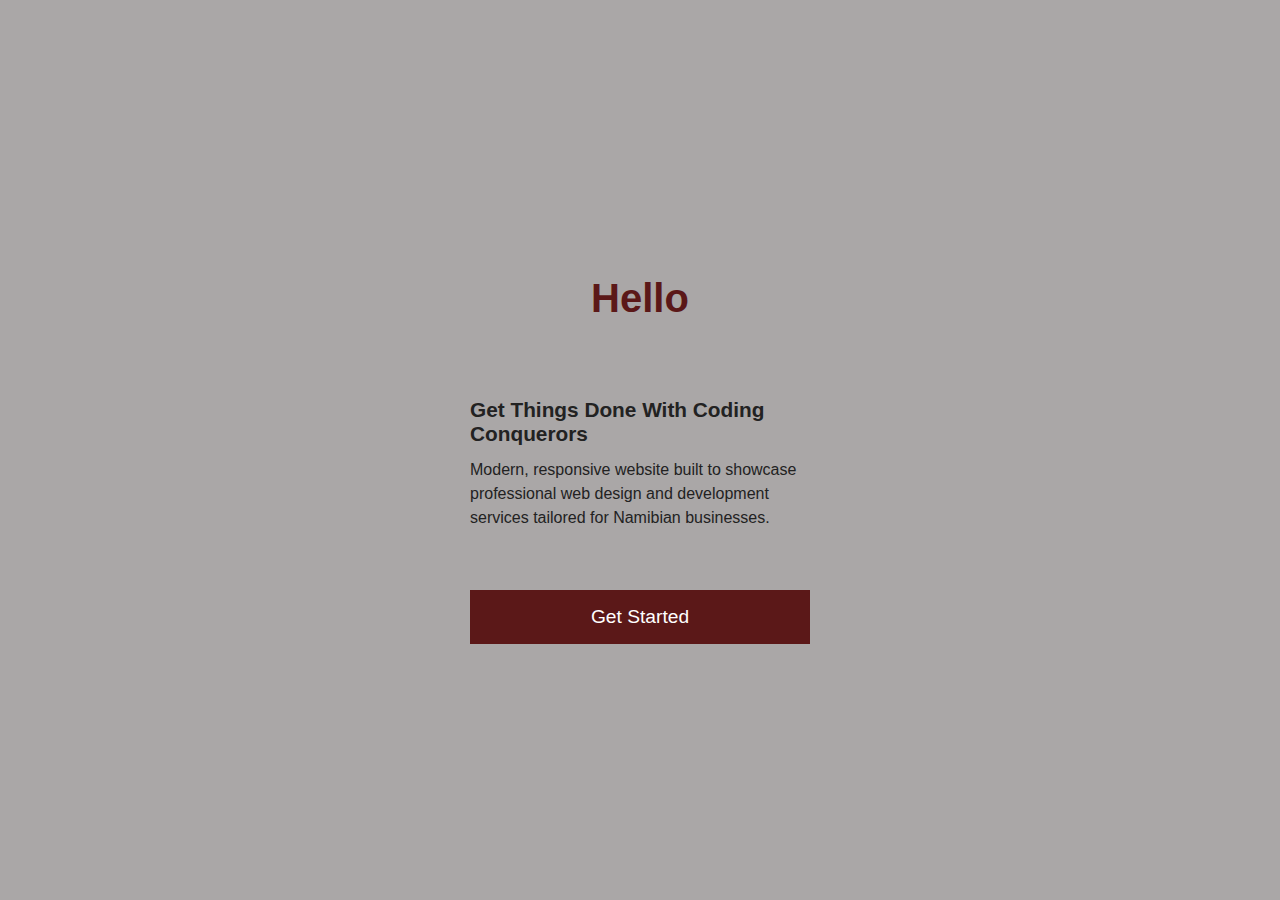
<file: Index.html>
<!DOCTYPE html>
<html lang="en">
<head>
  <meta charset="UTF-8" />
  <meta name="viewport" content="width=device-width, initial-scale=1.0"/>
  <title>Hello – Coding Conquerors</title>
  <link rel="stylesheet" href="hello-style.css" />
</head>
<body>
  <div class="hello-bg"></div>
  <div class="hello-container">
    <h1 class="hello-title">Hello</h1>
    <div class="hello-content">
      <h2>Get Things Done With Coding Conquerors</h2>
      <p>
        Modern, responsive website built to showcase professional web design and development services tailored for Namibian businesses.
      </p>
    </div>
    <a href="sign-up.html" class="hello-btn">Get Started</a>
  </div>
</body>
</html>
</file>
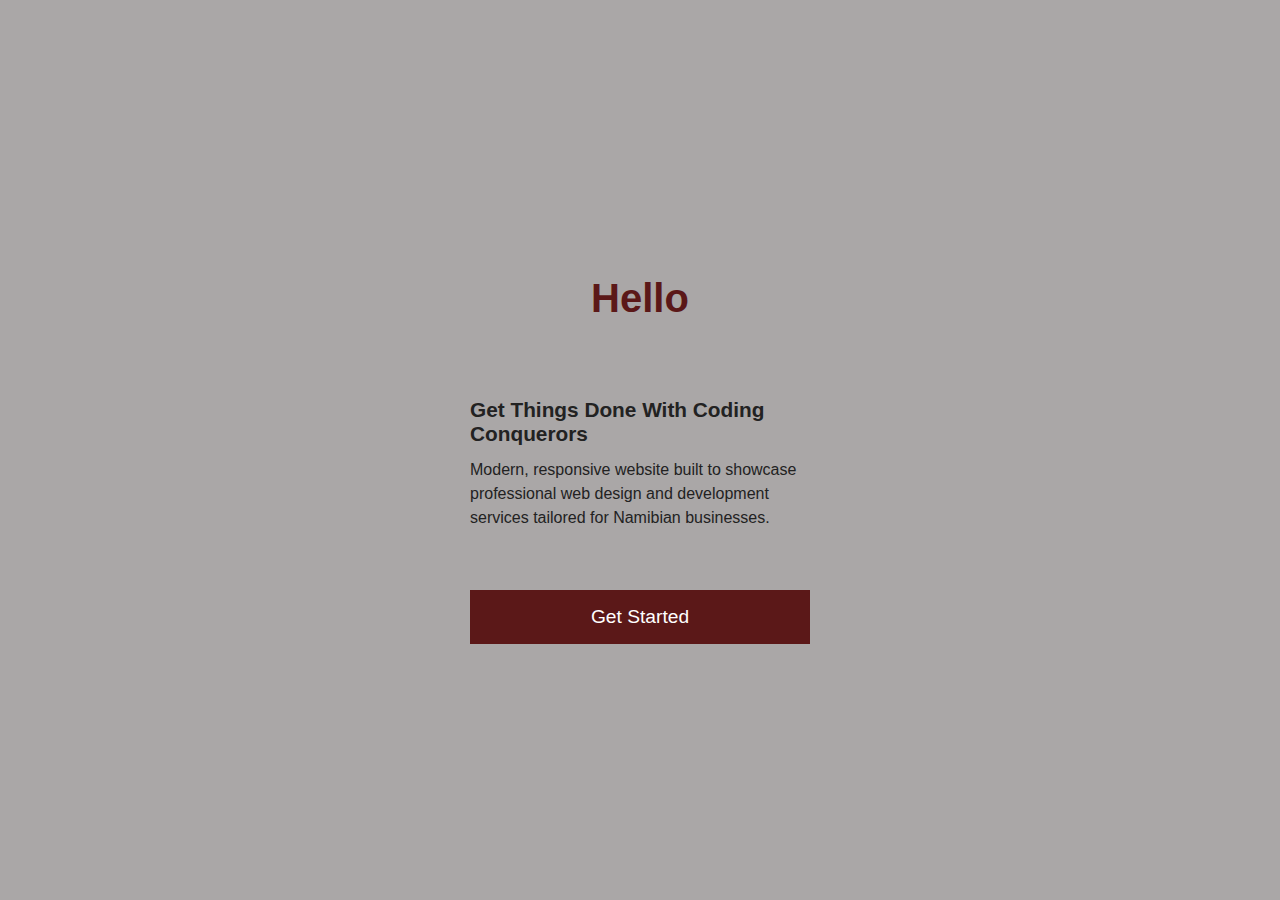
<file: hello.html>
<!DOCTYPE html>
<html lang="en">
<head>
  <meta charset="UTF-8" />
  <meta name="viewport" content="width=device-width, initial-scale=1.0"/>
  <title>Hello – Coding Conquerors</title>
  <link rel="stylesheet" href="hello-style.css" />
</head>
<body>
  <div class="hello-bg"></div>
  <div class="hello-container">
    <h1 class="hello-title">Hello</h1>
    <div class="hello-content">
      <h2>Get Things Done With Coding Conquerors</h2>
      <p>
        Modern, responsive website built to showcase professional web design and development services tailored for Namibian businesses.
      </p>
    </div>
    <a href="sign-up.html" class="hello-btn">Get Started</a>
  </div>
</body>
</html>
</file>
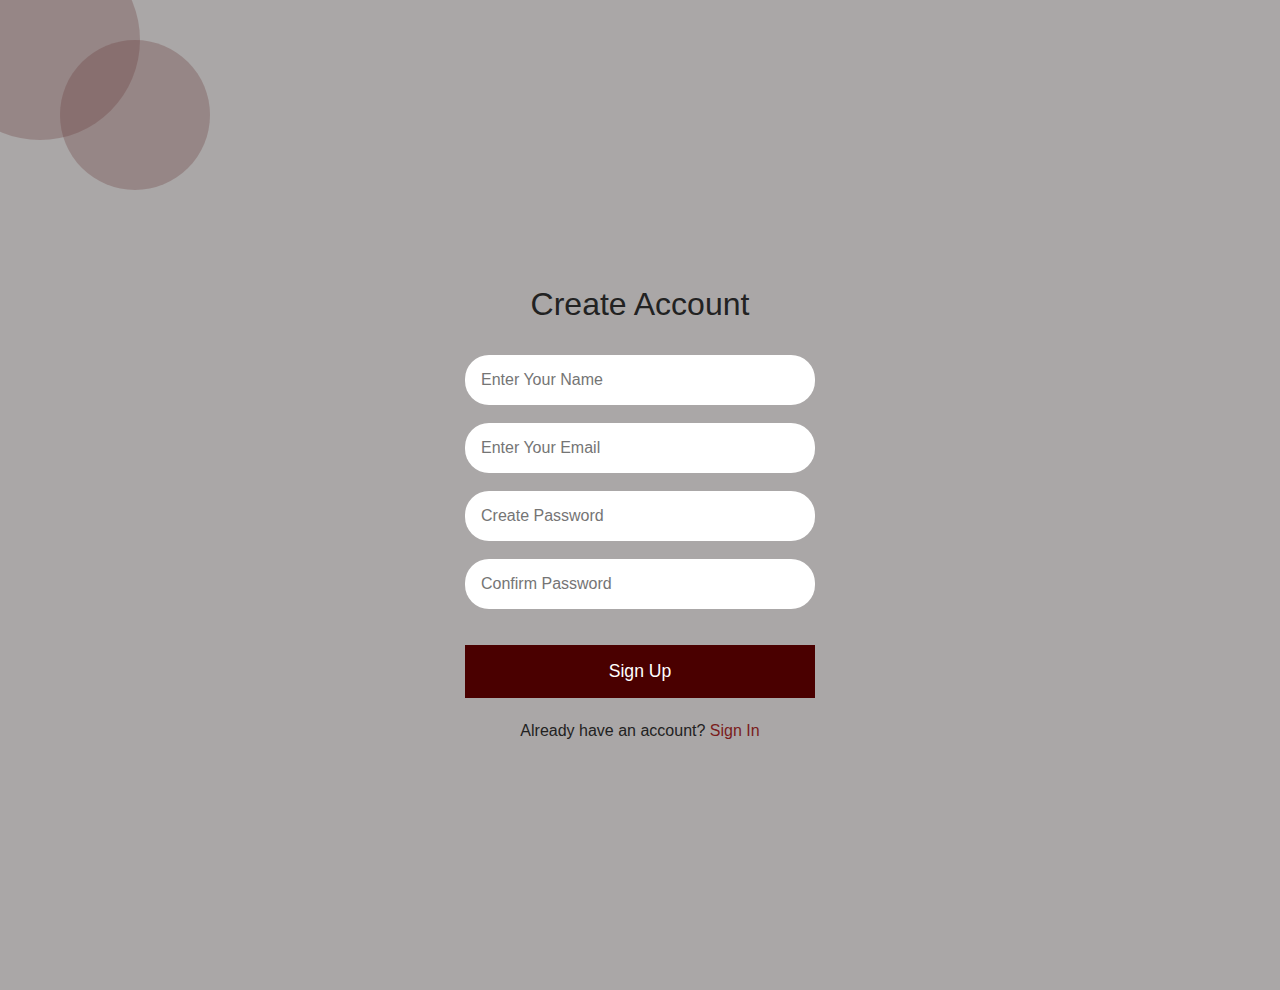
<file: sign-up.html>
<!DOCTYPE html>
<html lang="en">
<head>
  <meta charset="UTF-8" />
  <meta name="viewport" content="width=device-width, initial-scale=1.0"/>
  <title>Sign Up – Coding Conquerors</title>
  <link rel="stylesheet" href="auth-style.css" />
</head>
<body>
  <div class="background-circles"></div>
  <div class="auth-container">
    <h1>Create Account</h1>
    <form id="signup-form">
      <input type="text" placeholder="Enter Your Name" required />
      <input type="email" placeholder="Enter Your Email" required />
      <input type="password" placeholder="Create Password" required />
      <input type="password" placeholder="Confirm Password" required />
      <button type="submit" class="btn">Sign Up</button>
    </form>
    <p class="switch-link">
      Already have an account?
      <a href="sign-in.html">Sign In</a>
    </p>
  </div>
  <script>
    document.getElementById('signup-form').addEventListener('submit', function(e) {
      e.preventDefault();
      window.location.href = 'index.html';
    });
  </script>
</body>
</html>
</file>
<file: hello-style.css>
body {
  margin: 0;
  padding: 0;
  min-height: 100vh;
  background: #aaa7a7;
  font-family: 'Segoe UI', Arial, sans-serif;
  position: relative;
  height: 100vh;
}

.hello-bg {
  position: absolute;
  top: 0; left: 0;
  width: 100vw; height: 100vh;
  background: #aaa7a7;
  z-index: 0;
}

.hello-container {
  position: relative;
  z-index: 1;
  min-height: 100vh;
  display: flex;
  flex-direction: column;
  justify-content: center;
  align-items: center;
  padding: 0 20px;
}

.hello-title {
  color: #5b1818;
  font-size: 2.5rem;
  font-weight: bold;
  margin-top: 60px;
  margin-bottom: 60px;
  text-align: center;
}

.hello-content {
  max-width: 340px;
  width: 100%;
  margin-bottom: 60px;
}

.hello-content h2 {
  font-size: 1.3rem;
  color: #222;
  margin-bottom: 12px;
  text-align: left;
  font-weight: 600;
}

.hello-content p {
  color: #222;
  font-size: 1rem;
  margin: 0;
  text-align: left;
  line-height: 1.5;
}

.hello-btn {
  display: block;
  width: 100%;
  max-width: 340px;
  background: #5b1818;
  color: #fff;
  padding: 16px 0;
  border: none;
  border-radius: 0;
  font-size: 1.2rem;
  font-weight: 500;
  text-align: center;
  text-decoration: none;
  margin: 0 auto 40px auto;
  transition: background 0.2s;
}

.hello-btn:hover {
  background: #7a1c1c;
}
</file>
<file: auth-style.css>
body {
  margin: 0;
  padding: 0;
  min-height: 100vh;
  background: #aaa7a7;
  font-family: 'Segoe UI', Arial, sans-serif;
  position: relative;
}

.background-circles {
  position: absolute;
  top: 0; left: 0;
  width: 100vw; height: 100vh;
  z-index: 0;
  overflow: hidden;
}
.background-circles::before,
.background-circles::after {
  content: '';
  position: absolute;
  border-radius: 50%;
  background: #6b3c3c;
  opacity: 0.3;
}
.background-circles::before {
  width: 200px; height: 200px;
  top: -60px; left: -60px;
}
.background-circles::after {
  width: 150px; height: 150px;
  top: 40px; left: 60px;
}

.auth-container {
  position: relative;
  z-index: 1;
  max-width: 350px;
  margin: 0 auto;
  padding: 60px 20px 30px 20px;
  background: transparent;
  display: flex;
  flex-direction: column;
  align-items: center;
  min-height: 100vh;
  justify-content: center;
}

h1 {
  margin-bottom: 32px;
  color: #222;
  font-size: 2rem;
  font-weight: 500;
}

form {
  width: 100%;
  display: flex;
  flex-direction: column;
  gap: 18px;
}

input[type="text"],
input[type="email"],
input[type="password"] {
  padding: 16px;
  border-radius: 24px;
  border: none;
  font-size: 1rem;
  background: #fff;
  margin-bottom: 0;
  box-sizing: border-box;
}

.btn {
  background: #4a0000;
  color: #fff;
  border: none;
  border-radius: 0;
  padding: 16px 0;
  font-size: 1.1rem;
  font-weight: 500;
  margin-top: 18px;
  cursor: pointer;
  transition: background 0.2s;
}

.btn:hover {
  background: #7a1c1c;
}

.switch-link {
  margin-top: 24px;
  color: #222;
  font-size: 1rem;
  text-align: center;
}

.switch-link a {
  color: #7a1c1c;
  text-decoration: none;
  font-weight: 500;
}

.switch-link a:hover {
  text-decoration: underline;
}
</file>
